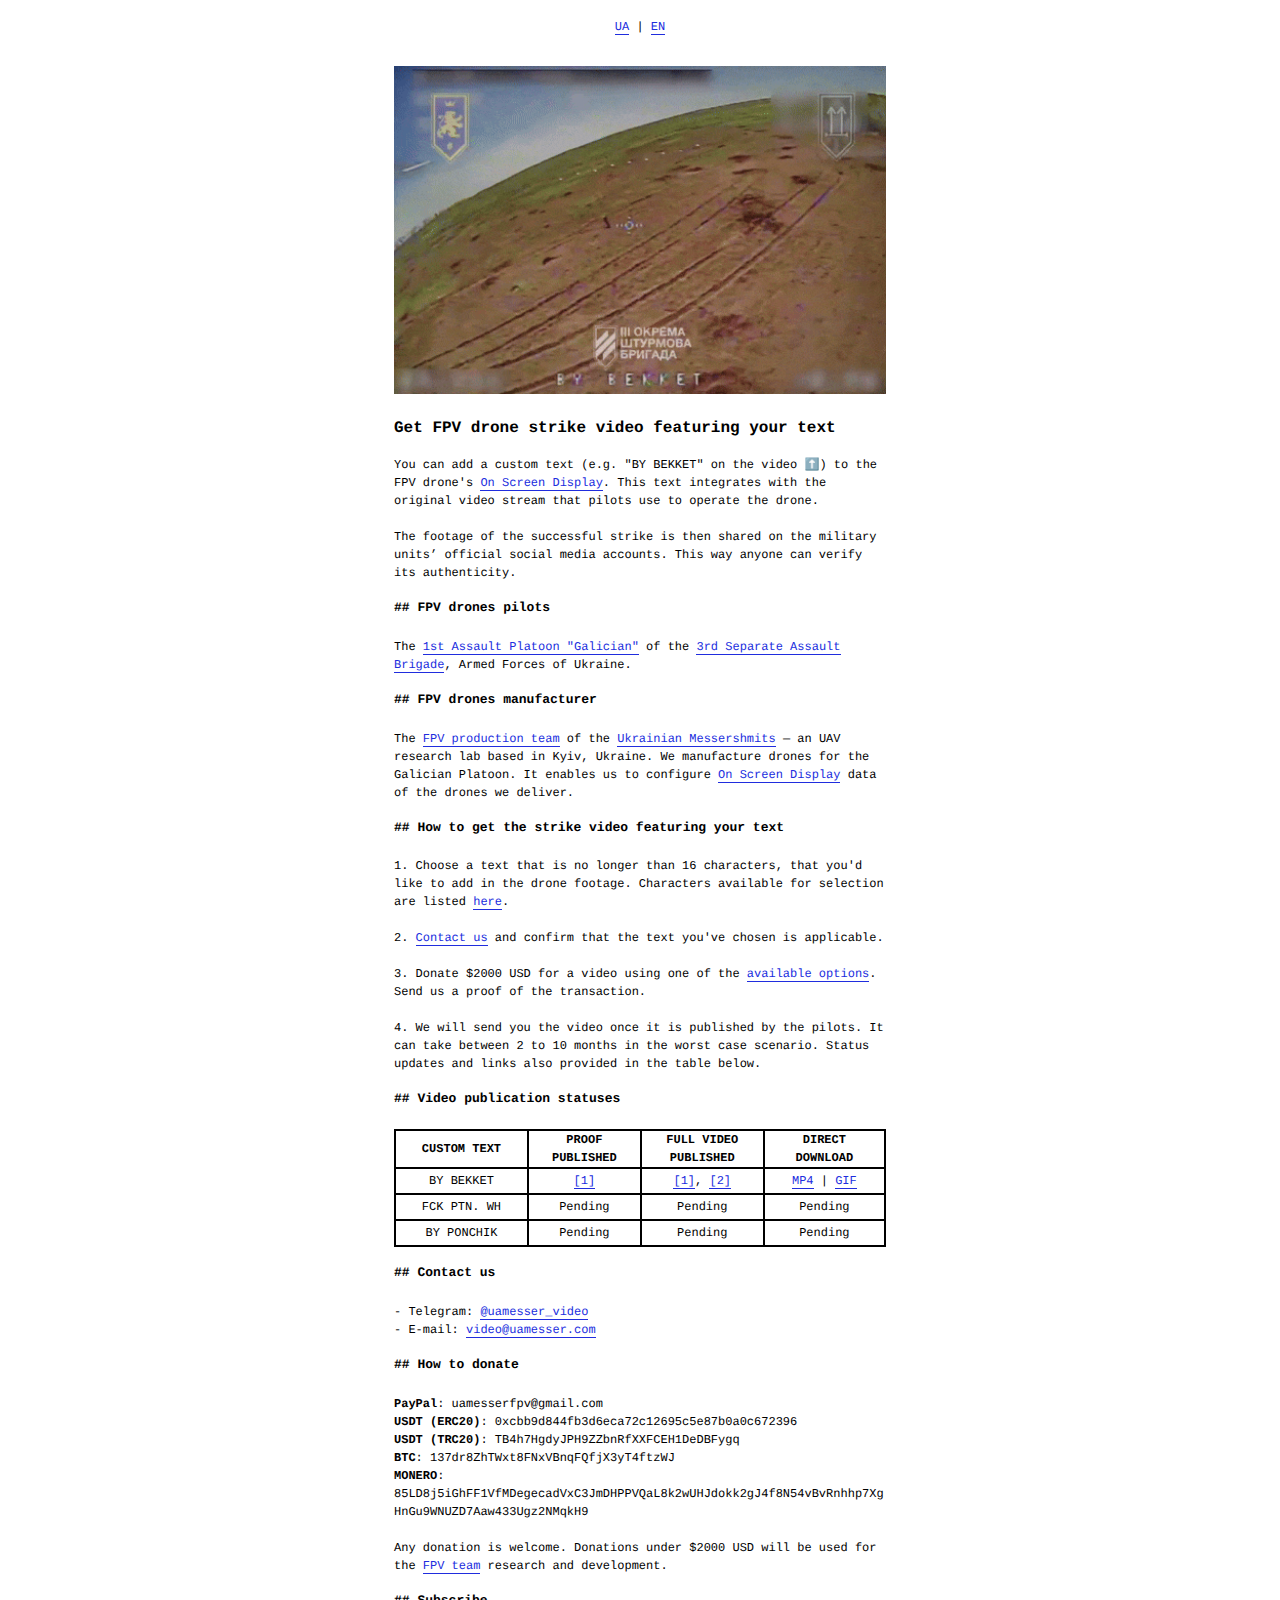
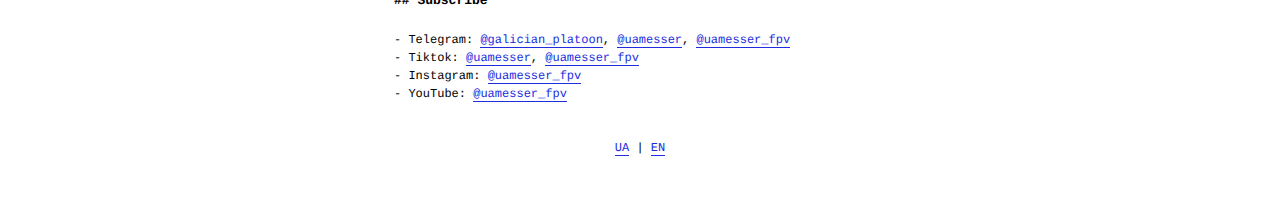
<file: index.html>
<!DOCTYPE html>
<html>
  <head>
    <meta charset="utf-8">
    <meta http-equiv="X-UA-Compatible" content="IE=edge">
    <meta name="viewport" content="width=device-width, initial-scale=1">
    <title>UAMESSER VIDEO</title>
    <link rel="stylesheet" href="./hack.css">
    <meta name="msapplication-TileColor" content="#ffffff">
    <meta name="theme-color" content="#ffffff">
    <meta property="og:title" content="UAMESSER.VIDEO" />
    <meta property="og:type" content="website">
    <meta property="og:url" content="https://uamesser.video" />
    <meta property="og:canonical" content="https://uamesser.video" />
    <!-- <meta property="og:image" content="./img/ua_support_logo_v1.png" />
    <meta property="og:image:type" content="image/png">
    <meta property="og:image:width" content="300">
    <meta property="og:image:height" content="300"> -->
    <meta property="og:description" content="Get FPV drone strike video featuring your text">
  </head>
  <body class="hack">
    <div class="main container">
      <br>
      <center> <a href="index_ua.html">UA</a> | <a href="index.html">EN</a> </center>
      <div>
      <br>
      <p align="center"><img src="./videos/1_BY_BEKKET.GIF"></p>
      </div>
      <p style="font-size: 16px; line-height: 2rem"><b>Get FPV drone strike video featuring your text </b></p>
      You can add a custom text (e.g. "BY BEKKET" on the video ⬆️) to the FPV drone's <a href="https://oscarliang.com/best-osd-quadcopter-fpv-data-on-screen-display-video/">On Screen Display</a>. This text integrates with the original video stream that pilots use to operate the drone.
      <br><br> 
      The footage of the successful strike is then shared on the military units’ official social media accounts. This way anyone can verify its authenticity.
      <br><br>
      <h2>FPV drones pilots</h2>
      The <a href="https://t.me/galician_platoon">1st Assault Platoon "Galician"</a> of the <a href="https://en.wikipedia.org/wiki/3rd_Assault_Brigade">3rd Separate Assault Brigade</a>, Armed Forces of Ukraine.
      <br><br>
      <h2>FPV drones manufacturer</h2>
      The <a href="https://t.me/uamesser_fpv/">FPV production team</a> of the <a href="https://www.uamesser.com/">Ukrainian Messershmits</a> — an UAV research lab based in Kyiv, Ukraine. We manufacture drones for the Galician Platoon. It enables us to configure <a href="https://oscarliang.com/best-osd-quadcopter-fpv-data-on-screen-display-video/">On Screen Display</a> data of the drones we deliver. 
      <br><br>
      <h2>How to get the strike video featuring your text</h2>
        1. Choose a text that is no longer than 16 characters, that you'd like to add in the drone footage. Characters available for selection are listed <a href="https://qduff.com/2023/03/betaflight-opengl-osd-rendering/font.png">here</a>.
        <br><br>
        2. <a href="#contact-us">Contact us</a> and confirm that the text you've chosen is applicable.
        <br><br>
        3. Donate $2000 USD for a video using one of the <a href="#how-to-donate">available options</a>. Send us a proof of the transaction.
        <br><br>
        4. We will send you the video once it is published by the pilots. It can take between 2 to 10 months in the worst case scenario. Status updates and links also provided in the table below.
      <br><br>
      <h2>Video publication statuses</h2>
      <table style="border: 1px solid " cellspacing="0">
        <tr>
            <th align="left">&nbsp;CUSTOM&nbsp;TEXT&nbsp;</th>
            <th align="left">&nbsp;PROOF&nbsp;<br>&nbsp;PUBLISHED&nbsp;</th>
            <th align="left">&nbsp;FULL&nbsp;VIDEO&nbsp;<br>&nbsp;PUBLISHED&nbsp;</th>
            <th align="left">&nbsp;DIRECT&nbsp;<br>&nbsp;DOWNLOAD&nbsp;</th>
        </tr>
        <tr>
          <td>BY BEKKET</td>
          <td><a href="https://t.me/uamesser/359">[1]</a></td>
          <td><a href="https://t.me/galician_platoon/20">[1]</a>, <a href="https://t.me/ab3army/4155">[2]</a></td>
          <td>&nbsp;<a href="./videos/1_BY_BEKKET.MP4">MP4</a> | <a href="./videos/1_BY_BEKKET.GIF">GIF</a>&nbsp;</td>
        </tr>
        <tr>
          <td>FCK PTN. WH</td>
          <td>Pending</td>
          <td>Pending</td>
          <td>Pending</td>
        </tr>
        <tr>
          <td>BY PONCHIK</td>
          <td>Pending</td>
          <td>Pending</td>
          <td>Pending</td>
        </tr>
      </table>
      <br>
      <h2>Contact us<a id="contact-us"></a></h2>
      - Telegram: <a href="https://t.me/uamesser_video">@uamesser_video</a><br>
      - E-mail: <a href="mailto:video@uamesser.com">video@uamesser.com</a>
      <br><br>
      <h2>How to donate<a id="how-to-donate"></a></h2>
      <b>PayPal</b>: uamesserfpv@gmail.com<br>
      <b>USDT (ERC20)</b>: 0xcbb9d844fb3d6eca72c12695c5e87b0a0c672396<br>
      <b>USDT (TRC20)</b>: TB4h7HgdyJPH9ZZbnRfXXFCEH1DeDBFygq<br>
      <b>BTC</b>: 137dr8ZhTWxt8FNxVBnqFQfjX3yT4ftzWJ<br>
      <b>MONERO</b>: 85LD8j5iGhFF1VfMDegecadVxC3JmDHPPVQaL8k2wUHJdokk2gJ4f8N54vBvRnhhp7XgHnGu9WNUZD7Aaw433Ugz2NMqkH9
      <br><br>
      Any donation is welcome. Donations under $2000 USD will be used for the <a href="https://t.me/uamesser_fpv/">FPV team</a> research and development.
      <br><br>
      <h2>Subscribe<a id="subscribe"></a></h2>
      - Telegram: <a href="https://t.me/galician_platoon/">@galician_platoon</a>, <a href="https://t.me/uamesser/">@uamesser</a>, <a href="https://t.me/uamesser_fpv/">@uamesser_fpv</a><br>
      - Tiktok: <a href="https://www.tiktok.com/@uamesser">@uamesser</a>, <a href="https://www.tiktok.com/@uamesser_fpv">@uamesser_fpv</a><br>
      - Instagram: <a href="https://www.instagram.com/uamesser_fpv">@uamesser_fpv</a><br>
      - YouTube: <a href="https://www.youtube.com/@uamesser-fpv">@uamesser_fpv</a><br>
      <br><br>
      <center> <a href="index_ua.html">UA</a> | <a href="index.html">EN</a> </center>
      <br><br>
      <br>
  </div>
 </body>
</html>
</file>
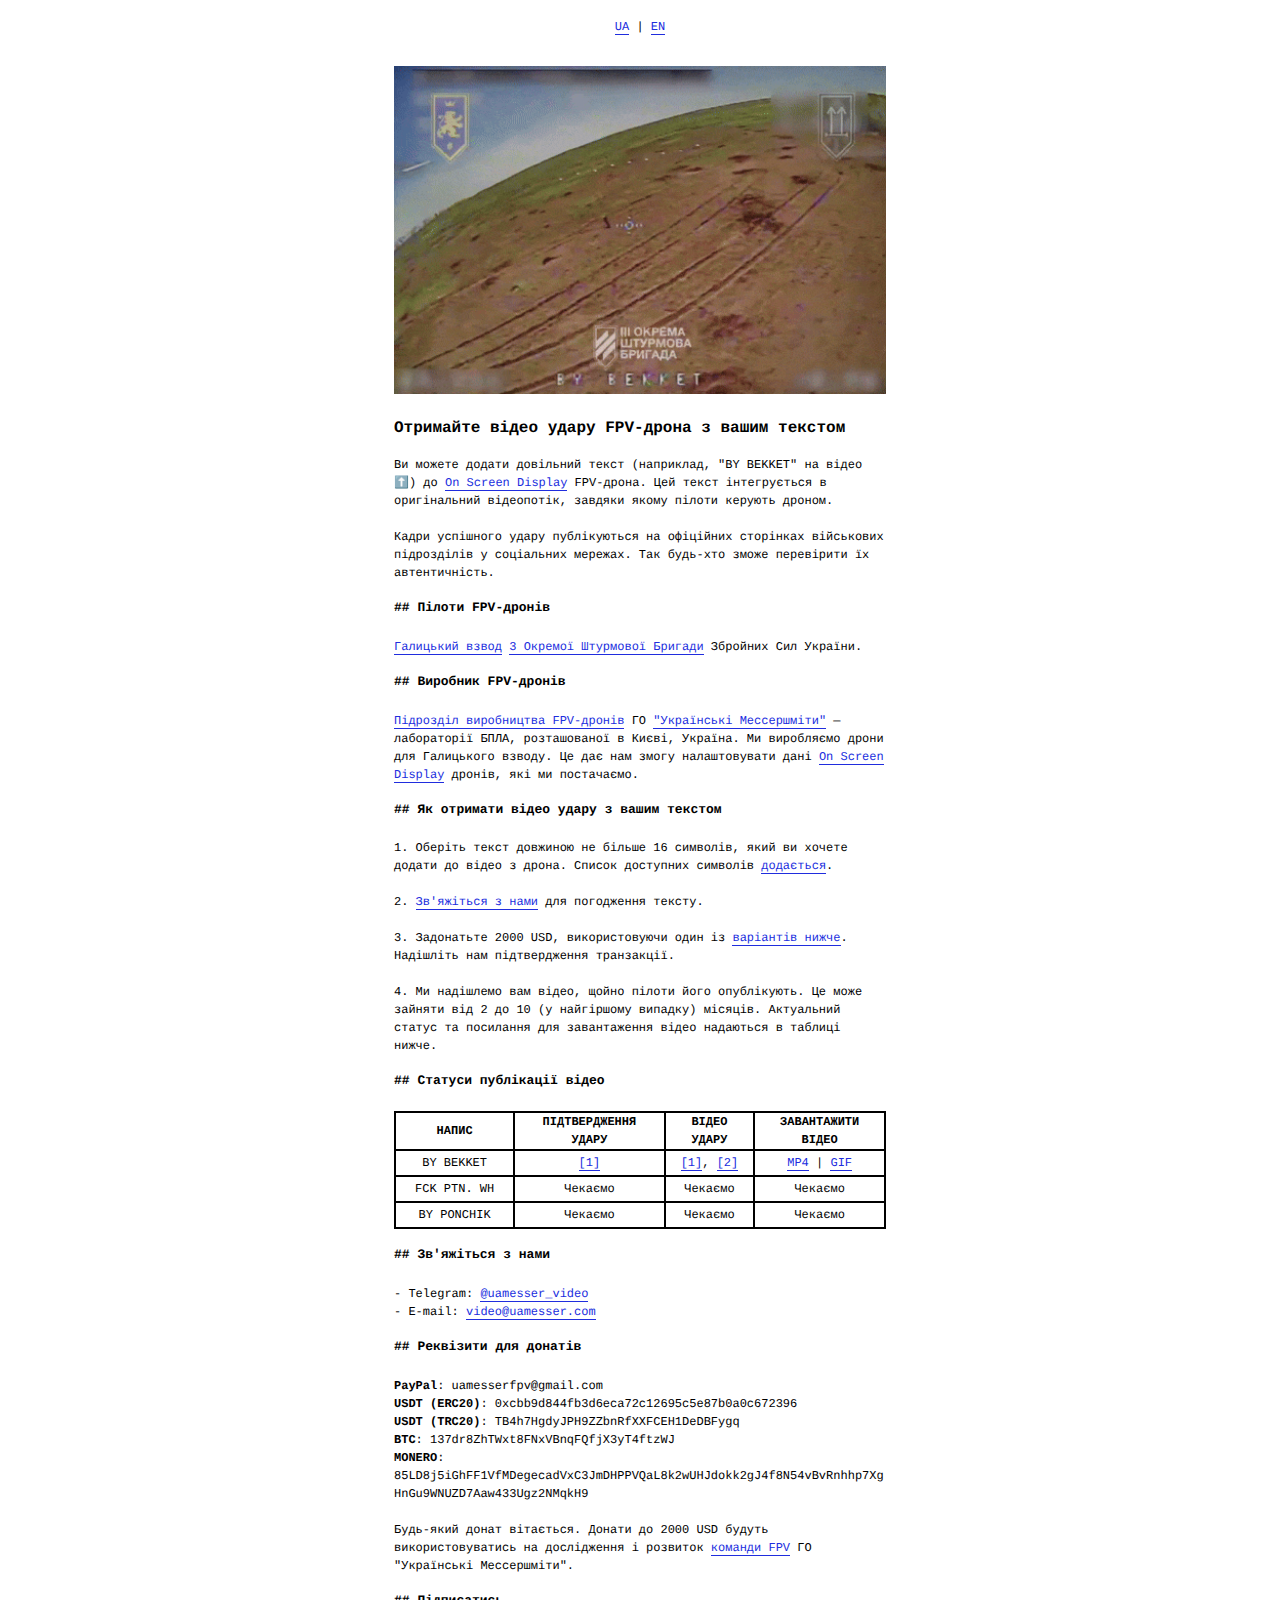
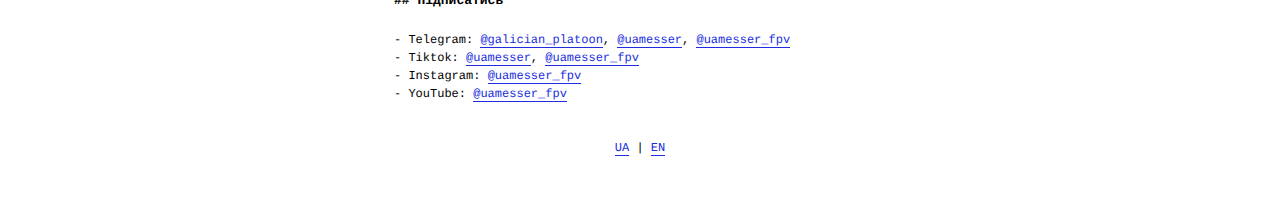
<file: index_ua.html>
<!DOCTYPE html>
<html>
  <head>
    <meta charset="utf-8">
    <meta http-equiv="X-UA-Compatible" content="IE=edge">
    <meta name="viewport" content="width=device-width, initial-scale=1">
    <title>UAMESSER VIDEO</title>
    <link rel="stylesheet" href="./hack.css">
    <meta name="msapplication-TileColor" content="#ffffff">
    <meta name="theme-color" content="#ffffff">
    <meta property="og:title" content="UAMESSER.VIDEO" />
    <meta property="og:type" content="website">
    <meta property="og:url" content="https://uamesser.video" />
    <meta property="og:canonical" content="https://uamesser.video" />
    <!-- <meta property="og:image" content="./img/ua_support_logo_v1.png" />
    <meta property="og:image:type" content="image/png">
    <meta property="og:image:width" content="300">
    <meta property="og:image:height" content="300"> -->
    <meta property="og:description" content="Отримайте відео удару FPV-дрона з вашим текстом">
  </head>
  <body class="hack">
    <div class="main container">
      <br>
      <center> <a href="index_ua.html">UA</a> | <a href="index.html">EN</a> </center>
      <div>
      <br>
      <p align="center"><img src="./videos/1_BY_BEKKET.GIF"></p>
      </div>
      <p style="font-size: 16px; line-height: 2rem"><b>Отримайте відео удару FPV-дрона з вашим текстом</b></p>
      Ви можете додати довільний текст (наприклад, "BY BEKKET" на відео ⬆️) до <a href="https://oscarliang.com/best-osd-quadcopter-fpv-data-on-screen-display-video/">On Screen Display</a> FPV-дрона. Цей текст інтегрується в оригінальний відеопотік, завдяки якому пілоти керують дроном.
      <br><br> 
      Кадри успішного удару публікуються на офіційних сторінках військових підрозділів у соціальних мережах. Так будь-хто зможе перевірити їх автентичність. 
      <br><br>
      <h2>Пілоти FPV-дронів</h2>
      <a href="https://t.me/galician_platoon">Галицький взвод</a> <a href="https://en.wikipedia.org/wiki/3rd_Assault_Brigade">3 Окремої Штурмової Бригади</a> Збройних Сил України.
      <br><br>
      <h2>Виробник FPV-дронів</h2>
      <a href="https://t.me/uamesser_fpv/">Підрозділ виробництва FPV-дронів</a> ГО <a href="https://www.uamesser.com/">"Українські Мессершміти"</a> — лабораторії БПЛА, розташованої в Києві, Україна. Ми виробляємо дрони для Галицького взводу. Це дає нам змогу налаштовувати дані <a href="https://oscarliang.com/best-osd-quadcopter-fpv-data-on-screen-display-video/">On Screen Display</a> дронів, які ми постачаємо.
      <br><br>
      <h2>Як отримати відео удару з вашим текстом</h2>
        1. Оберіть текст довжиною не більше 16 символів, який ви хочете додати до відео з дрона. Список доступних символів <a href="https://qduff.com/2023/03/betaflight-opengl-osd-rendering/font.png">додається</a>.
        <br><br>
        2. <a href="#contact-us">Зв'яжіться з нами</a> для погодження тексту.
        <br><br>
        3. Задонатьте 2000 USD, використовуючи один із <a href="#how-to-donate">варіантів нижче</a>. Надішліть нам підтвердження транзакції.
        <br><br>
        4. Ми надішлемо вам відео, щойно пілоти його опублікують. Це може зайняти від 2 до 10 (у найгіршому випадку) місяців. Актуальний статус та посилання для завантаження відео надаються в таблиці нижче.
      <br><br>
      <h2>Статуси публікації відео</h2>
      <table style="border: 1px solid " cellspacing="0">
        <tr>
            <th align="left">&nbsp;НАПИС&nbsp;</th>
            <th align="left">&nbsp;ПІДТВЕРДЖЕННЯ&nbsp;<br>&nbsp;УДАРУ&nbsp;</th>
            <th align="left">&nbsp;ВІДЕО&nbsp;<br>&nbsp;УДАРУ&nbsp;</th>
            <th align="left">&nbsp;ЗАВАНТАЖИТИ&nbsp;<br>&nbsp;ВІДЕО&nbsp;</th>
        </tr>
        <tr>
          <td>BY BEKKET</td>
          <td><a href="https://t.me/uamesser/359">[1]</a></td>
          <td><a href="https://t.me/galician_platoon/20">[1]</a>, <a href="https://t.me/ab3army/4155">[2]</a></td>
          <td>&nbsp;<a href="./videos/1_BY_BEKKET.MP4">MP4</a> | <a href="./videos/1_BY_BEKKET.GIF">GIF</a>&nbsp;</td>
        </tr>
        <tr>
          <td>FCK PTN. WH</td>
          <td>Чекаємо</td>
          <td>Чекаємо</td>
          <td>Чекаємо</td>
        </tr>
        <tr>
          <td>BY PONCHIK</td>
          <td>Чекаємо</td>
          <td>Чекаємо</td>
          <td>Чекаємо</td>
        </tr>
      </table>
      <br>
      <h2>Зв'яжіться з нами<a id="contact-us"></a></h2>
      - Telegram: <a href="https://t.me/uamesser_video">@uamesser_video</a><br>
      - E-mail: <a href="mailto:video@uamesser.com">video@uamesser.com</a>
      <br><br>
      <h2>Реквізити для донатів<a id="how-to-donate"></a></h2>
      <b>PayPal</b>: uamesserfpv@gmail.com<br>
      <b>USDT (ERC20)</b>: 0xcbb9d844fb3d6eca72c12695c5e87b0a0c672396<br>
      <b>USDT (TRC20)</b>: TB4h7HgdyJPH9ZZbnRfXXFCEH1DeDBFygq<br>
      <b>BTC</b>: 137dr8ZhTWxt8FNxVBnqFQfjX3yT4ftzWJ<br>
      <b>MONERO</b>: 85LD8j5iGhFF1VfMDegecadVxC3JmDHPPVQaL8k2wUHJdokk2gJ4f8N54vBvRnhhp7XgHnGu9WNUZD7Aaw433Ugz2NMqkH9
      <br><br>
      Будь-який донат вітається. Донати до 2000 USD будуть використовуватись на дослідження і розвиток <a href="https://t.me/uamesser_fpv/">команди FPV</a> ГО "Українські Мессершміти".
      <br><br>
      <h2>Підписатись<a id="subscribe"></a></h2>
      - Telegram: <a href="https://t.me/galician_platoon/">@galician_platoon</a>, <a href="https://t.me/uamesser/">@uamesser</a>, <a href="https://t.me/uamesser_fpv/">@uamesser_fpv</a><br>
      - Tiktok: <a href="https://www.tiktok.com/@uamesser">@uamesser</a>, <a href="https://www.tiktok.com/@uamesser_fpv">@uamesser_fpv</a><br>
      - Instagram: <a href="https://www.instagram.com/uamesser_fpv">@uamesser_fpv</a><br>
      - YouTube: <a href="https://www.youtube.com/@uamesser-fpv">@uamesser_fpv</a><br>
      <br><br>
      <center> <a href="index_ua.html">UA</a> | <a href="index.html">EN</a> </center>
      <br><br>
      <br>
  </div>
 </body>
</html>
</file>
<file: hack.css>
html {
    font-size: 12px
} 

* {
    box-sizing: border-box;
    text-rendering: geometricPrecision
} 

body {
    font-size: 1rem;
    line-height: 1.5rem;
    margin: 0;
    font-family: Menlo, Monaco, Lucida Console, Liberation Mono, DejaVu Sans Mono, Bitstream Vera Sans Mono, Courier New, monospace, serif;
    word-wrap: break-word
} 

h1, h2 {
    line-height: 1.4rem
} 

pre {
    /*padding: 1rem;*/
    padding: 5px;
    /*margin: 1.75rem 0;*/
    /*padding: 0 1rem*/
    background-color: #fff;
    border: 1px solid #ccc;
    overflow: auto
}

a {
    cursor: pointer;
    color: #202DDE;
    text-decoration: none;
    border-bottom: 1px solid #202DDE
} 

a:hover {
    background-color: #202DDE;
    color: #fff
}

.hack, .hack h1, .hack h2 {
    font-size: 1rem;
    font-style: normal;
    font-family: Menlo, Monaco, Lucida Console, Liberation Mono, DejaVu Sans Mono, Bitstream Vera Sans Mono, Courier New, monospace, serif
} 

.hack h1, .hack h2, .hack li, .hack ul {
    font-size:13px;
    float: none;
    margin: 0;
    padding: 0
} 

.hack h1, .hack ul {
    margin-top: 20px;
    margin-bottom: 20px
} 

.hack h1:before {
    content: "# "
} 

.hack h2 {
    position: relative;
    margin-bottom: 1.75rem
} 

.hack h2:before {
    display: inline
} 

.hack h2:before {
    content: "## "
} 

.hack li {
    position: relative;
    display: block;
    padding-left: 20px
} 

.hack li:after {
    position: absolute;
    top: 0;
    left: 0
} 

.hack ul > li:after {
    content: "-"
} 

.container {
    max-width: 43rem
} 

img {
/*    width:auto;*/
/*    height:auto;*/
/*    max-width: 43rem;*/
    width:100%
}

.hack table {
  width:100%
}

.hack td {
  padding: 3px;
  border: 1px solid #000000;
}

.hack th {
  border: 1px solid #000000;
  padding: 0px;
  text-align: center;
}

.hack tr {
  border: 0px solid #000000;
  padding: 0px;
  text-align: center;
}

.container, .container-fluid {
    margin: 0 auto;
    padding: 0 1rem
} 

.center {
  display: block;
  margin-left: auto;
  margin-right: auto;
}
</file>
